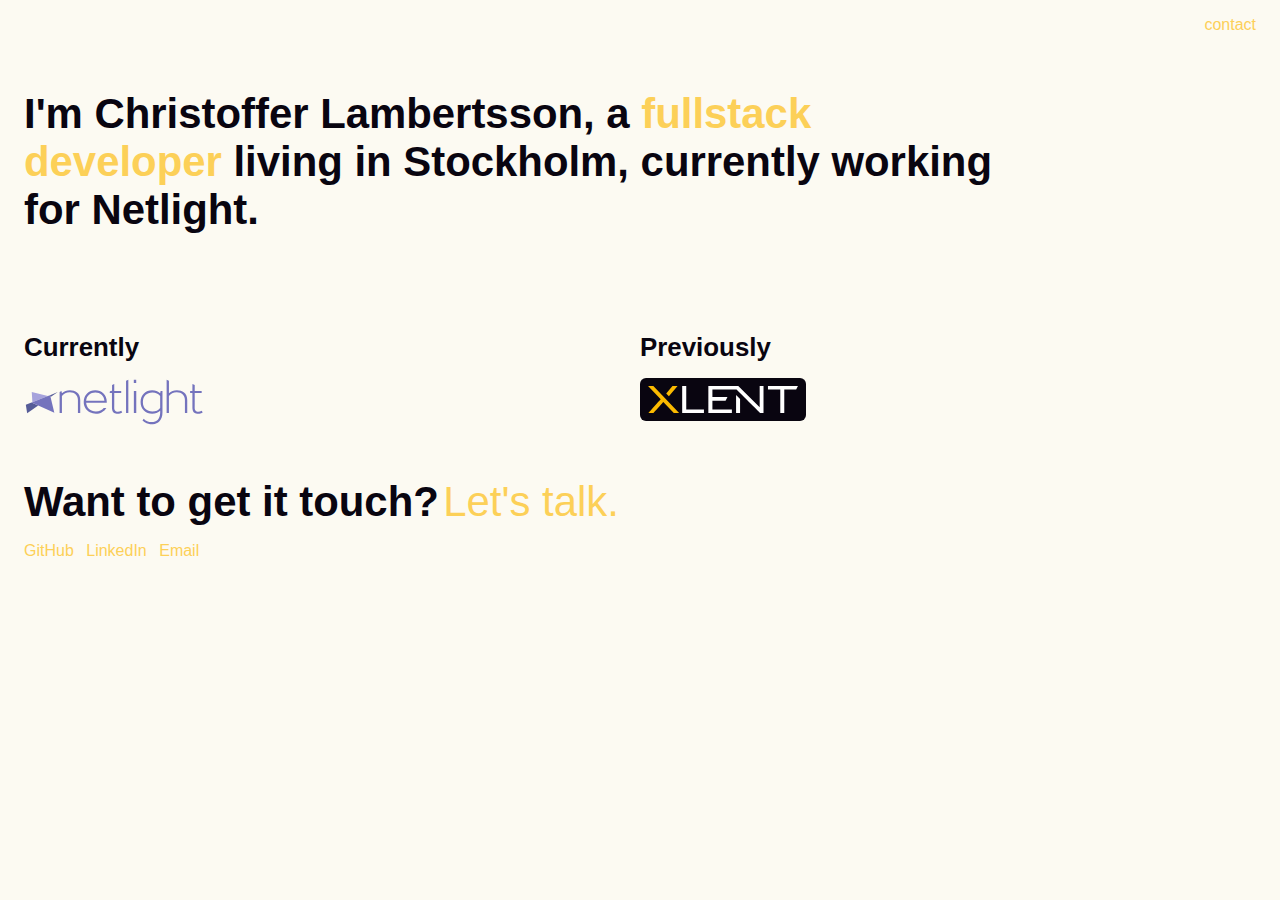
<file: index.html>
<!DOCTYPE html>
<html>
  <head>
    <title>Lambertsson.me</title>
    <meta name="viewport" content="width=device-width" />
    <link rel="stylesheet" type="text/css" href="css/main.css" />
    <link rel="shortcut icon" type="image/png" href="icons/favicon.png" />
  </head>
  <body>
    <header style="display: flex;">
      <span style="display: none;">LOGO</span>
      <nav style="margin-left: auto;">
        <a href="#highlighted-work" style="display: none;">work</a>
        <a href="#contact">contact</a>
      </nav>
    </header>
    <h4 style="max-width: 970px;">
      I'm Christoffer Lambertsson, a <a href="#highlighted-work">fullstack developer</a> living in Stockholm, currently
      working for Netlight.
    </h4>
    <div class="workplaces">
      <div>
        <h5 style="margin-bottom: 1rem;">Currently</h5>
        <img style="width: 180px;" src="icons/netlight-logo.svg" />
      </div>
      <div>
        <h5 style="margin-bottom: 1rem;">Previously</h5>
        <img
          style="width: 150px; padding: 0.5rem; background: rgba(9, 5, 16, 1); border-radius: 6px;"
          src="icons/xlent-logo__white.svg"
        />
      </div>
    </div>
    <article id="highlighted-work" style="display: none;">
      <h3>Highlighted work</h3>
      <ul id="engagements-highlighted" class="engagements"></ul>
    </article>
    <footer>
      <div id="contact">
        <h4 style="display: inline;">Want to get it touch?</h4>
        <a href="mailto:hi@lambertsson.me" class="h4">Let's talk.</a>
      </div>
      <ul class="footer-links">
        <li>
          <a href="https://github.com/lambertsson">GitHub</a>
        </li>
        <li>
          <a href="https://www.linkedin.com/in/christofferlambertsson/">LinkedIn</a>
        </li>
        <li>
          <a href="mailto:hi@lambertsson.me">Email</a>
        </li>
      </ul>
    </footer>
  </body>
  <script src="data/engagements.js"></script>
  <script src="js/index.js" type="text/javascript"></script>
</html>
</file>
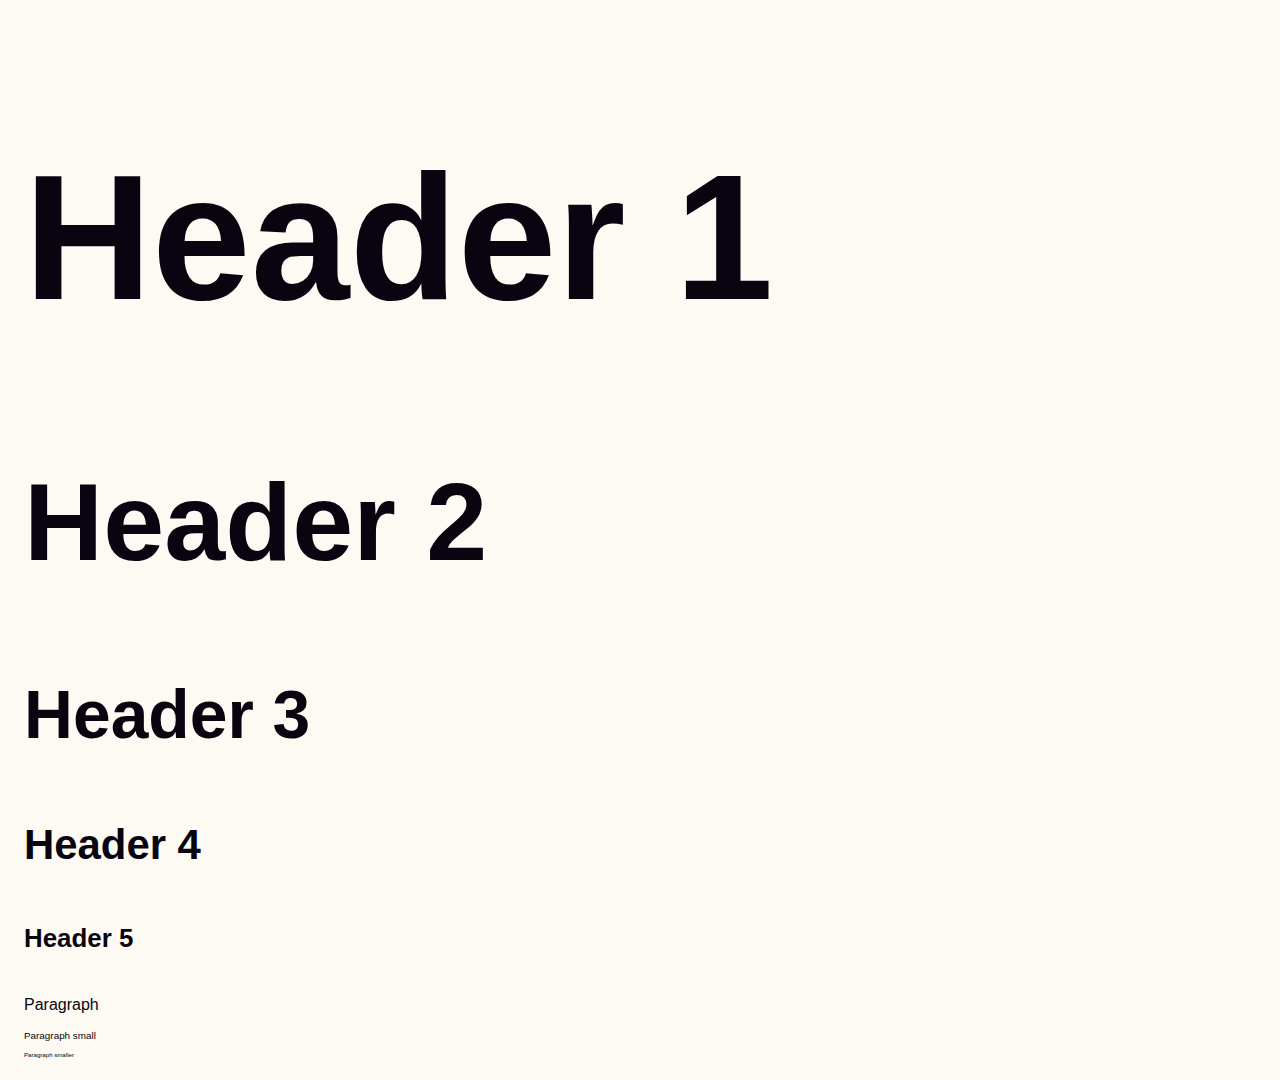
<file: playground.html>
<!DOCTYPE html>
<html>
    <head>
        <link rel="stylesheet" type="text/css" href="css/main.css" />
    </head>
    <body>
        <h1>Header 1</h1>
        <h2>Header 2</h2>
        <h3>Header 3</h3>
        <h4>Header 4</h4>
        <h5>Header 5</h5>
        <p>Paragraph</p>
        <p class="small">Paragraph small</p>
        <p class="smaller">Paragraph smaller</p>
    </body>
</html>
</file>
<file: css/main.css>
@import "typography.css";
@import "variables.css";

body {
  background-color: var(--color-background);
  padding: 0.5rem 1rem;
}

footer {
  margin-top: 3rem;
}

.footer-links {
  margin: 1rem 0;
  padding: 0;
  list-style-type: none;
}

.footer-links li {
  display: inline;
}

.footer-links li:not(:last-child) {
  margin-right: 0.5rem;
}

.engagements {
  margin: 0;
  padding: 0;
  list-style-type: none;

  display: grid;
  grid-template-columns: 1fr;
  grid-gap: 1rem;
}

.engagement-card {
  display: flex;
  flex-direction: column;
  align-items: center;
  border: 2px solid darkgrey;
  padding: 1rem;
}

.engagement-card h5 {
  margin: 1rem 0;
  text-align: center;
}

.workplaces {
  display: grid;
  grid-template-columns: 1fr 1fr;
}

@media screen and (max-width: 496px) {
  .workplaces {
    grid-template-columns: 1fr;
  }
}
</file>
